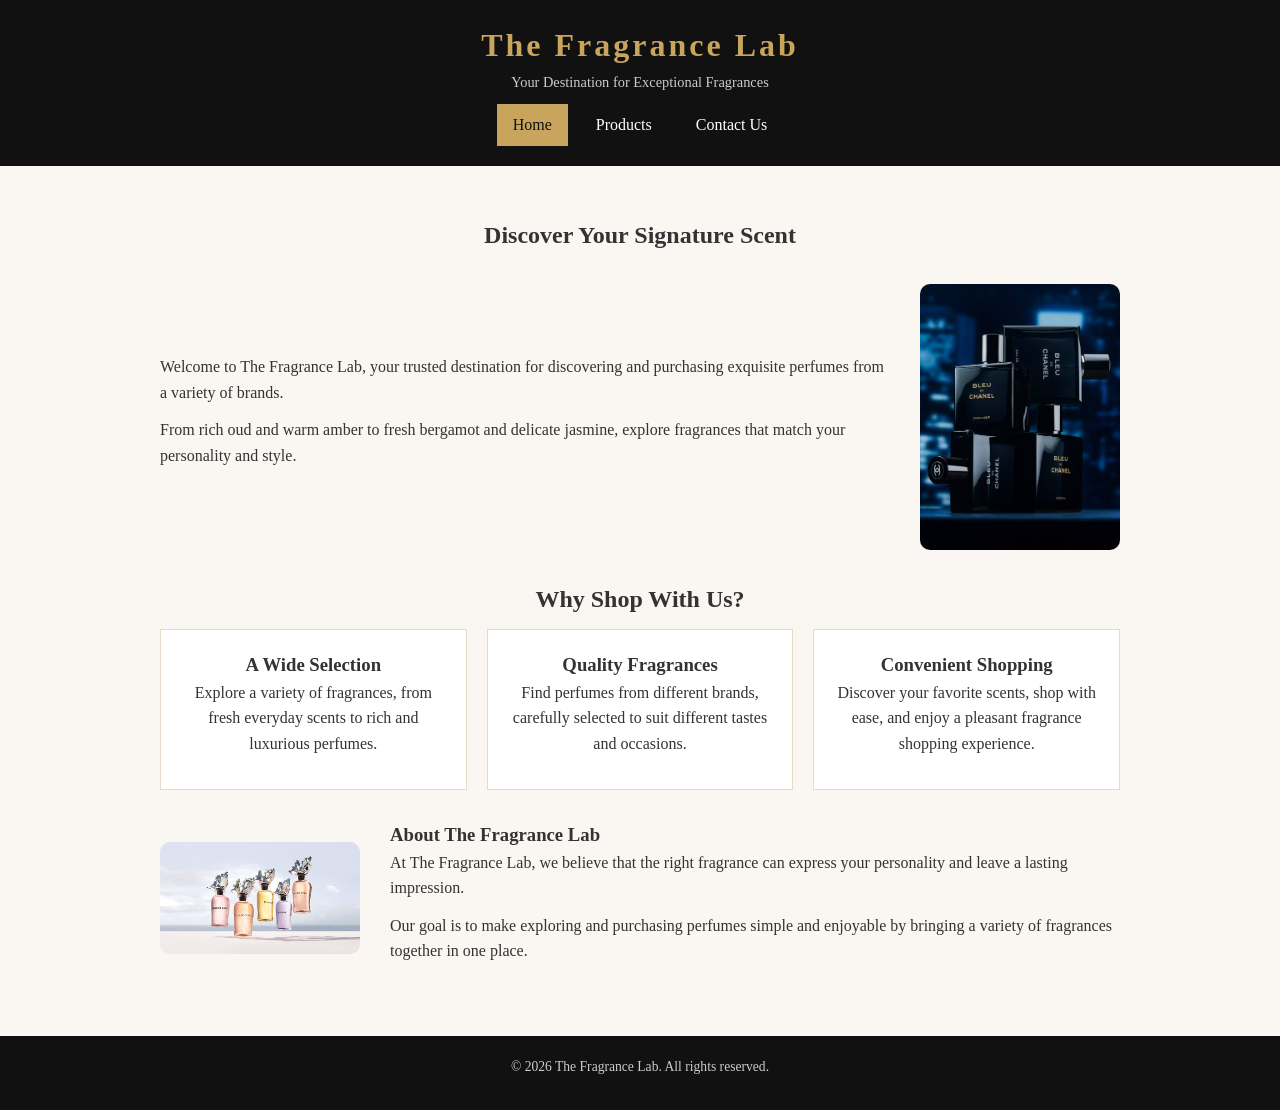
<file: index.html>
<html lang="en">
<head>
    <meta charset="UTF-8">
    <meta name="viewport" content="width=device-width, initial-scale=1.0">
    <title>The Fragrance Lab | Home</title>
    <link rel="stylesheet" href="style.css">
</head>
<body>
    <!-- Name: Mubassir Mohi Mojumder | ID: 2312150 -->

  <header>
    <h1>The Fragrance Lab</h1>
    <p>Your Destination for Exceptional Fragrances</p>
    <nav>
      <a class="active" href="index.html">Home</a>
      <a href="products.html">Products</a>
      <a href="contact.html">Contact Us</a>
    </nav>
  </header>     
    
</body>
</html>
  <main>
    <h2>Discover Your Signature Scent</h2>
    <div class="flex-row">
      <div>
        <p>Welcome to The Fragrance Lab, your trusted destination for discovering and purchasing exquisite perfumes from a variety of brands.</p>
        <p>From rich oud and warm amber to fresh bergamot and delicate jasmine, explore fragrances that match your personality and style.</p>
      </div>
      <img src="images/IndexChanel.jpg" alt="Elegant perfume bottle">
    </div>

    <h2>Why Shop With Us?</h2>
    <div class="info-boxes">
      <div>
        <h3>A Wide Selection</h3>
        <p>Explore a variety of fragrances, from fresh everyday scents to rich and luxurious perfumes.</p>
      </div>
      <div>
        <h3>Quality Fragrances</h3>
        <p>Find perfumes from different brands, carefully selected to suit different tastes and occasions.</p>
      </div>
      <div>
        <h3>Convenient Shopping</h3>
        <p>Discover your favorite scents, shop with ease, and enjoy a pleasant fragrance shopping experience.</p>
      </div>
    </div>

    <div class="flex-row">
      <img src="images/indexLV.jpg" alt="Luxury perfume bottle">
      <div>
        <h3>About The Fragrance Lab</h3>
        <p>At The Fragrance Lab, we believe that the right fragrance can express your personality and leave a lasting impression.</p>
        <p>Our goal is to make exploring and purchasing perfumes simple and enjoyable by bringing a variety of fragrances together in one place.</p>
      </div>
    </div>
  </main>
  <footer>
    <p>&copy; 2026 The Fragrance Lab. All rights reserved.</p>
  </footer>

  <script src="script.js"></script>
</body>
</html>
</file>
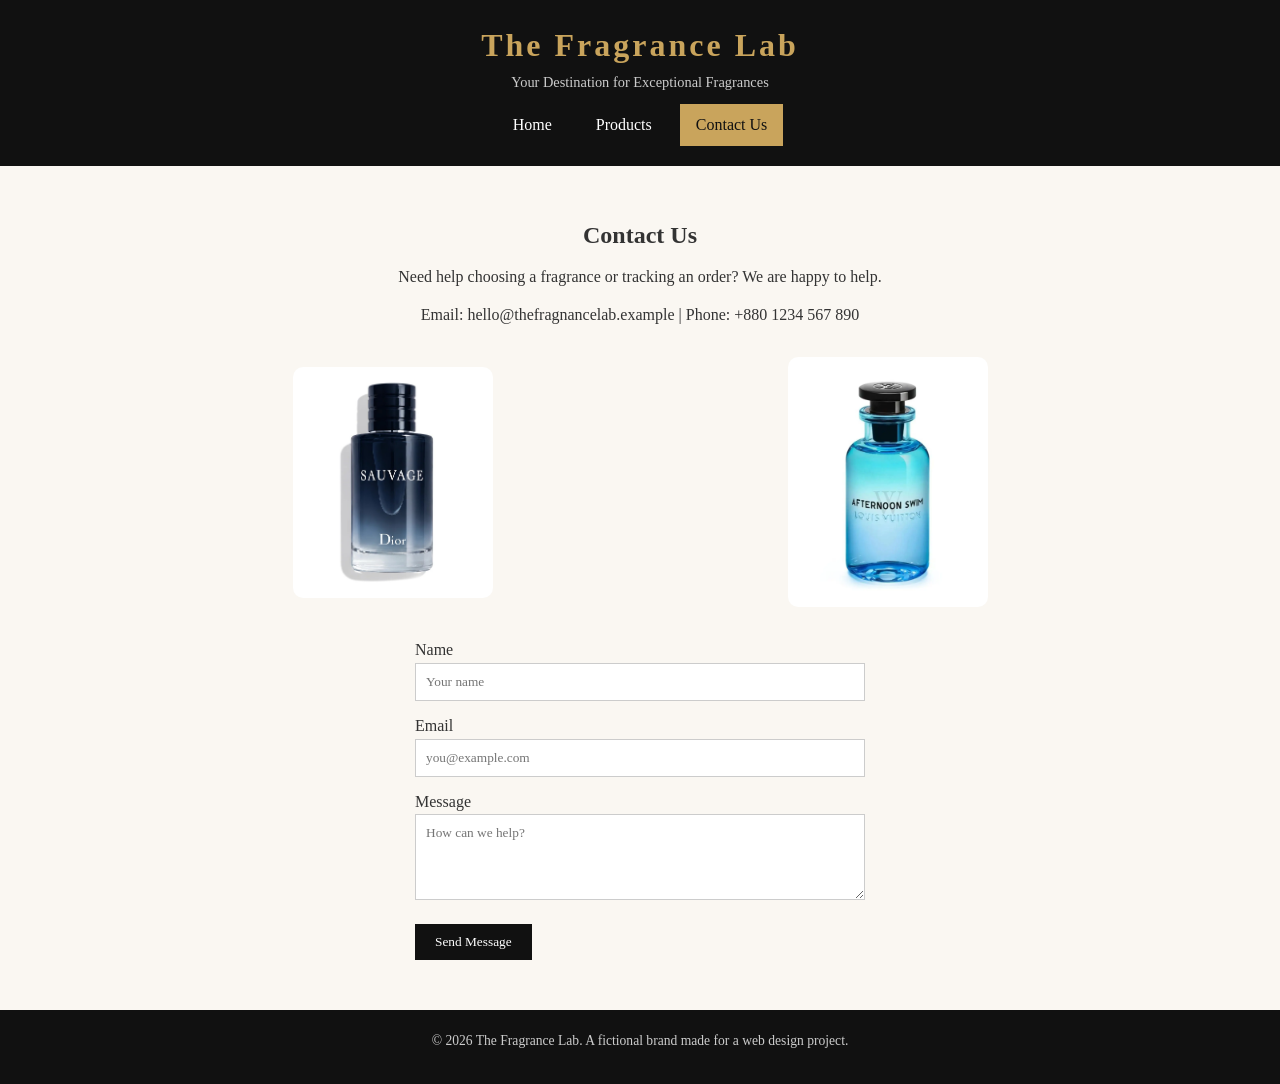
<file: contact.html>
<!DOCTYPE html>
<html lang="en">
<head>
  <meta charset="UTF-8">
  <meta name="viewport" content="width=device-width, initial-scale=1.0">
  <title>The Fragrance Lab | Contact</title>
  <link rel="stylesheet" href="style.css">
</head>
<body>
  <!-- Name: Mubassir Mohi Mojumder | ID: 2312150 -->

  <header>
    <h1>The Fragrance Lab</h1>
    <p>Your Destination for Exceptional Fragrances</p>
    <nav>
      <a href="index.html">Home</a>
      <a href="products.html">Products</a>
      <a class="active" href="contact.html">Contact Us</a>
    </nav>
  </header>

  <main>
    <h2>Contact Us</h2>
    <p class="center">Need help choosing a fragrance or tracking an order? We are happy to help.</p>
    <p class="center">Email: hello@thefragnancelab.example | Phone: +880 1234 567 890</p>

    <div class="flex-row">
      <img src="images/Dior-Sauvage.jpg" alt="Rose perfume bottle">
      <img src="images/lv-afternoon.webp" alt="Bleu perfume bottle">
    </div>

    <div class="contact-form">
      <label for="name">Name</label>
      <input type="text" id="name" placeholder="Your name">
      <label for="email">Email</label>
      <input type="email" id="email" placeholder="you@example.com">
      <label for="message">Message</label>
      <textarea id="message" rows="4" placeholder="How can we help?"></textarea>
      <button onclick="sendMessage()">Send Message</button>
      <p id="form-msg"></p>
    </div>
  </main>

  <footer>
    <p>&copy; 2026 The Fragrance Lab. A fictional brand made for a web design project.</p>
  </footer>

  <script src="script.js"></script>
</body>
</html>
</file>
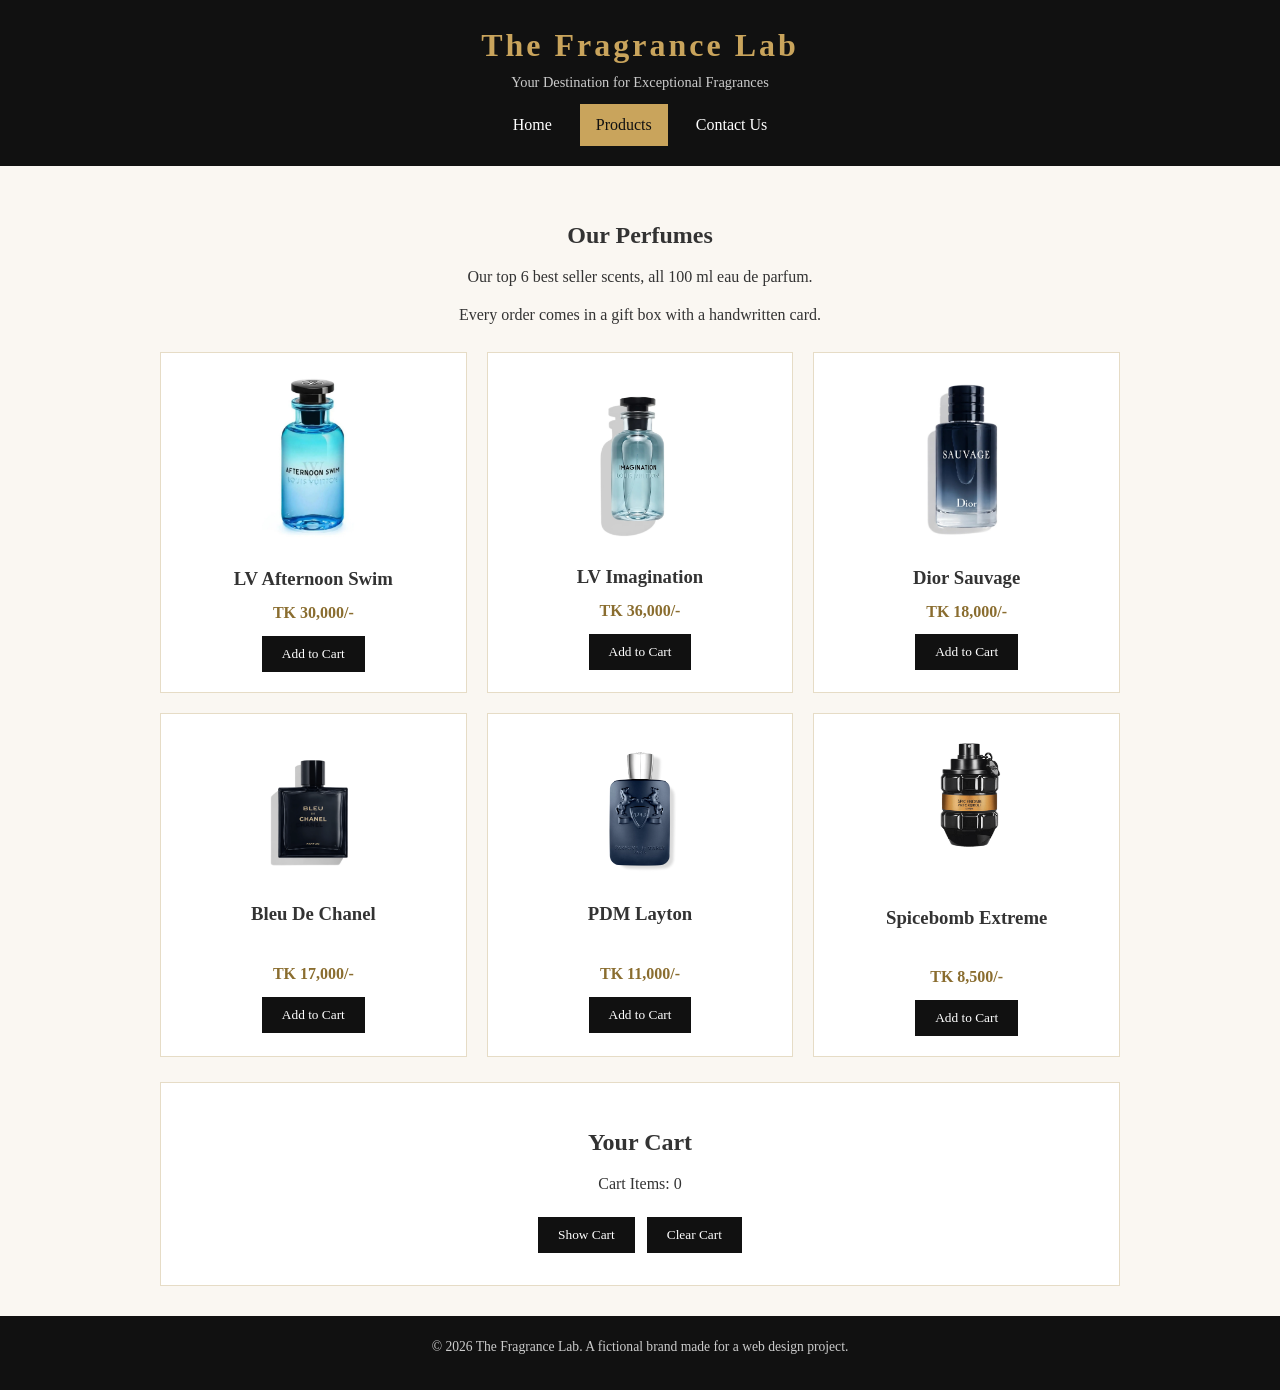
<file: products.html>
<!DOCTYPE html>
<html lang="en">
<head>
  <meta charset="UTF-8">
  <meta name="viewport" content="width=device-width, initial-scale=1.0">
  <title>The Fragrance Lab | Products</title>
  <link rel="stylesheet" href="style.css">
</head>
<body>
  <!-- Name: Mubassir Mohi Mojumder | ID: 2312150 -->

  <header>
    <h1>The Fragrance Lab</h1>
    <p>Your Destination for Exceptional Fragrances</p>
    <nav>
      <a href="index.html">Home</a>
      <a class="active" href="products.html">Products</a>
      <a href="contact.html">Contact Us</a>
    </nav>
  </header>
  
   <main>
    <h2>Our Perfumes</h2>
    <p class="center">Our top 6 best seller scents, all 100 ml eau de parfum.</p>
    <p class="center">Every order comes in a gift box with a handwritten card.</p>

    <div class="product-grid">
      <div class="card">
        <img src="images/lv-afternoon.jpg" alt=" perfume bottle">
        <h3>LV Afternoon Swim</h3>
        <h4>TK 30,000/-</h4>
        <button onclick="addToCart('LV Afternoon Swim', 30000)">Add to Cart</button>
      </div>
      <div class="card">
        <img src="images/Imagination.jpg" alt=" perfume bottle">
        <h3>LV Imagination</h3>
        <h4>TK 36,000/-</h4>
        <button onclick="addToCart('LV Imagination', 36000)">Add to Cart</button>
      </div>
      <div class="card">
        <img src="images/Dior-Sauvage.jpg" alt=" perfume bottle">
        <h3>Dior Sauvage</h3>
        <h4>TK 18,000/-</h4>
        <button onclick="addToCart('Dior Sauvage', 18000)">Add to Cart</button>
      </div>
      <div class="card">
        <img src="images/Bleu-de-Chanel-Parfum.webp" alt=" perfume bottle">
        <h3>Bleu De Chanel</h3><br>
        <h4>TK 17,000/-</h4>
        <button onclick="addToCart('Bleu De Chanel', 17000)">Add to Cart</button>
      </div>
      <div class="card">
        <img src="images/Parfums_De_Marly_Men_s_Layton_EDP_Spray.webp" alt=" Intense perfume bottle">
        <h3>PDM Layton</h3><br>
        <h4>TK 11,000/-</h4>
        <button onclick="addToCart('PDM Layton', 11000)">Add to Cart</button>
      </div>
      <div class="card">
        <img src="images/Viktor-Rolf-Spicebomb-Extreme.png" alt=" perfume bottle">
        <h3>Spicebomb Extreme</h3><br>
        <h4>TK 8,500/-</h4>
        <button onclick="addToCart('Spicebomb Extreme', 8500)">Add to Cart</button>
      </div>
    </div>

    <div class="cart-box">
      <h2>Your Cart</h2>
      <p id="cart-count">Cart Items: 0</p>
      <p id="added-msg"></p>
      <button onclick="showCart()">Show Cart</button>
      <button onclick="clearCart()">Clear Cart</button>
      <ul id="cart-list"></ul>
      <p id="cart-total"></p>
    </div>
  </main>

  <footer>
    <p>&copy; 2026 The Fragrance Lab. A fictional brand made for a web design project.</p>
  </footer>

  <script src="script.js"></script>
</body>
</html>
</file>
<file: style.css>
* { box-sizing: border-box; margin: 0; padding: 0; }

body {
  font-family: Georgia, 'Times New Roman', serif;
  background: #faf7f2;
  color: #333;
  line-height: 1.6;
}

/* Header and navigation */
header {
  background: #111;
  color: #fff;
  text-align: center;
  padding: 20px;
}
header h1 { color: #c9a45c; font-size: 2rem; letter-spacing: 3px; }
header p { font-size: 0.9rem; color: #ccc; margin-bottom: 10px; }

nav a {
  color: #fff;
  text-decoration: none;
  padding: 8px 16px;
  margin: 0 4px;
  display: inline-block;
  transition: background 0.3s, color 0.3s;
}
nav a:hover, nav a.active { background: #c9a45c; color: #111; }

main { max-width: 1000px; margin: 0 auto; padding: 30px 20px; }
h2 { text-align: center; margin: 20px 0 10px; }
p { margin-bottom: 12px; }
.center { text-align: center; }
img { max-width: 100%; }

.flex-row {
  display: flex;
  align-items: center;
  justify-content: center;
  gap: 30px;
  flex-wrap: wrap;
  margin: 30px 0;
}
.flex-row > div { flex: 1 1 300px; }
.flex-row img { width: 200px;border-radius: 10px;;display: block; margin: 0 auto; }

.info-boxes { display: flex; gap: 20px; flex-wrap: wrap; }
.info-boxes div {
  flex: 1 1 250px;
  background: #fff;
  border: 1px solid #e6dcc6;
  padding: 20px;
  text-align: center;
}
footer {
  background: #111;
  color: #ccc;
  text-align: center;
  padding: 20px;
  font-size: 0.85rem;
}

.product-grid {
  display: grid;
  grid-template-columns: repeat(3, 1fr);
  gap: 20px;
  margin: 25px 0;
}
.card {
  background: #fff;
  border: 1px solid #e6dcc6;
  padding: 20px;
  text-align: center;
  transition: box-shadow 0.3s;
}
.card:hover { box-shadow: 0 6px 16px rgba(0, 0, 0, 0.12); }
.card img { width: 150px; }
.card h3 { margin-top: 8px; }
.card h4 { color: #8a6d2f; margin: 6px 0 10px; }

.cart-box {
  background: #fff;
  border: 1px solid #e6dcc6;
  padding: 20px;
  text-align: center;
}
.cart-box button { margin: 8px 4px 0; }
#cart-list { list-style: none; margin-top: 12px; }

.contact-form { max-width: 450px; margin: 20px auto; }
.contact-form label { display: block; margin-top: 12px; }
.contact-form input, .contact-form textarea {
  width: 100%;
  padding: 10px;
  border: 1px solid #ccc;
  font-family: inherit;
}
.contact-form button { margin-top: 16px; }
#form-msg { margin-top: 12px; font-weight: bold; }

button {
  background: #111;
  color: #fff;
  border: none;
  padding: 10px 20px;
  font-family: inherit;
  cursor: pointer;
  transition: background 0.3s;
}
button:hover { background: #c9a45c; color: #111; }
</file>
